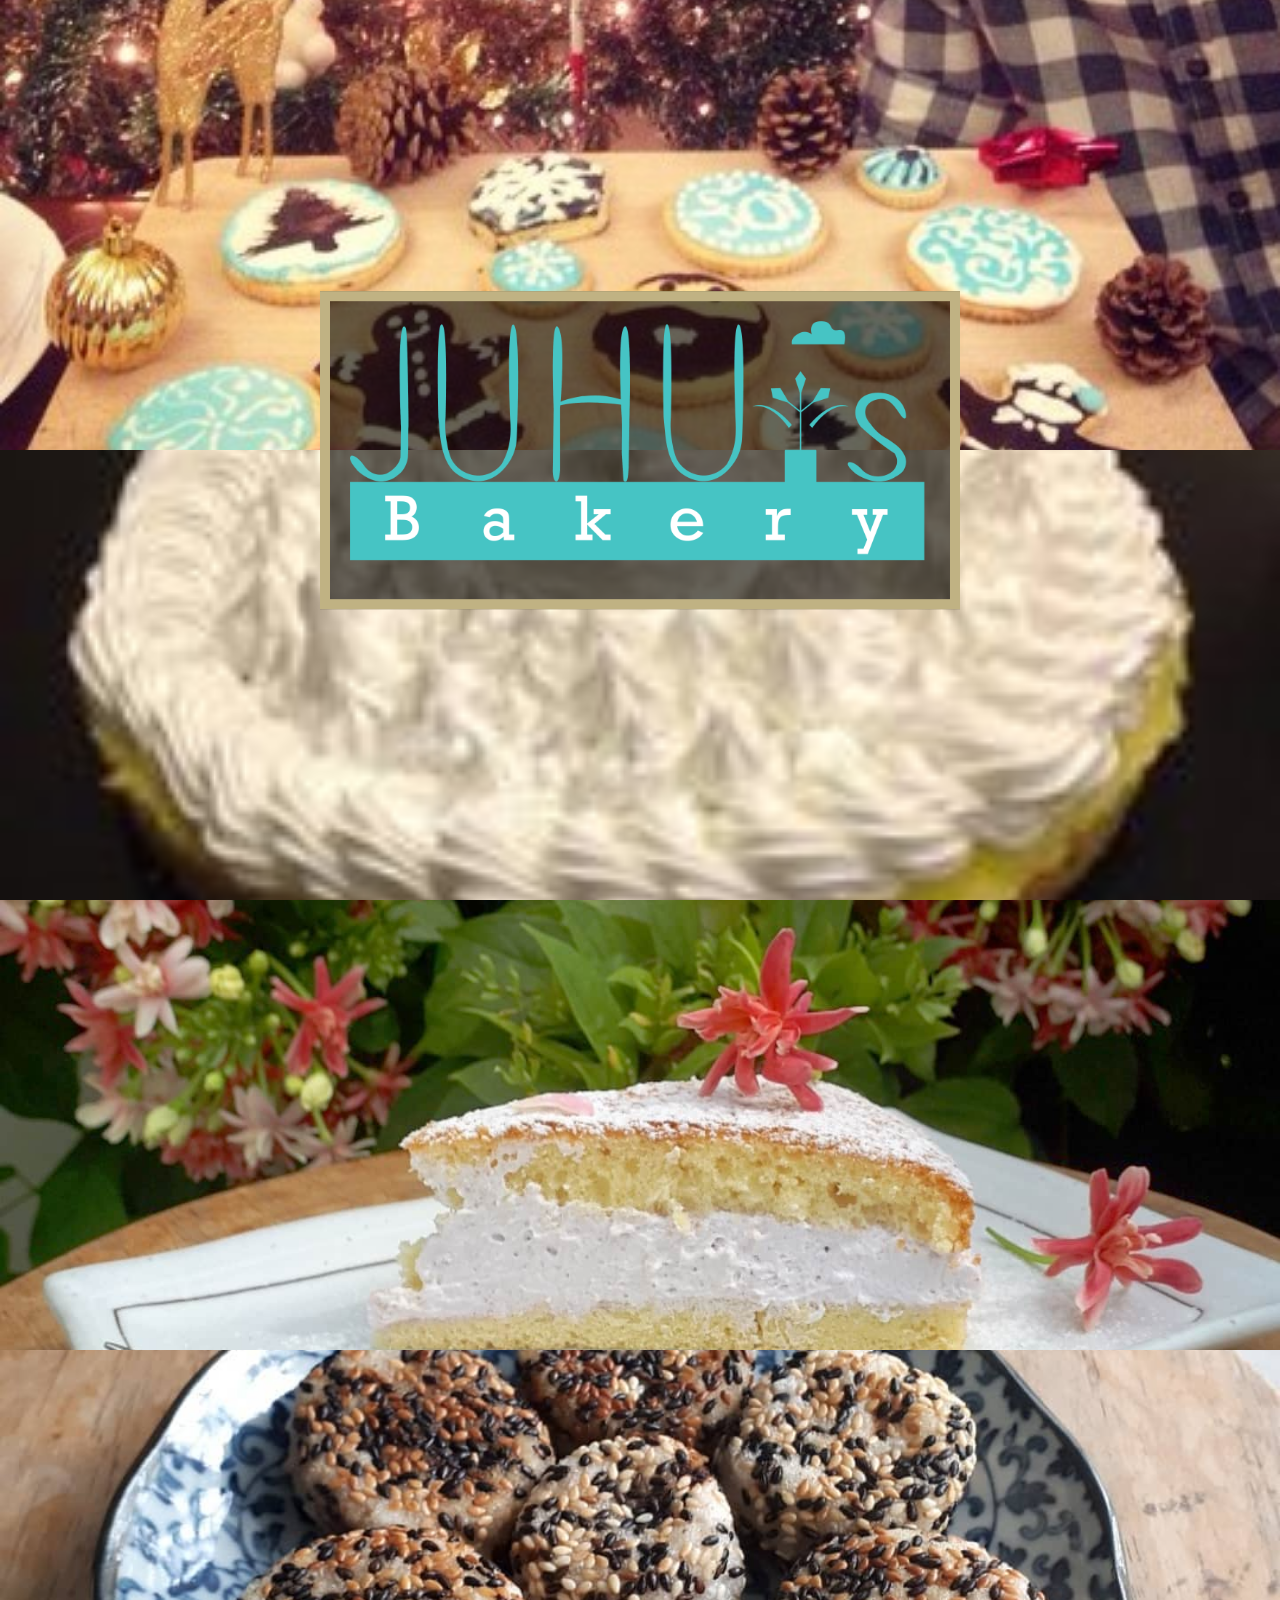
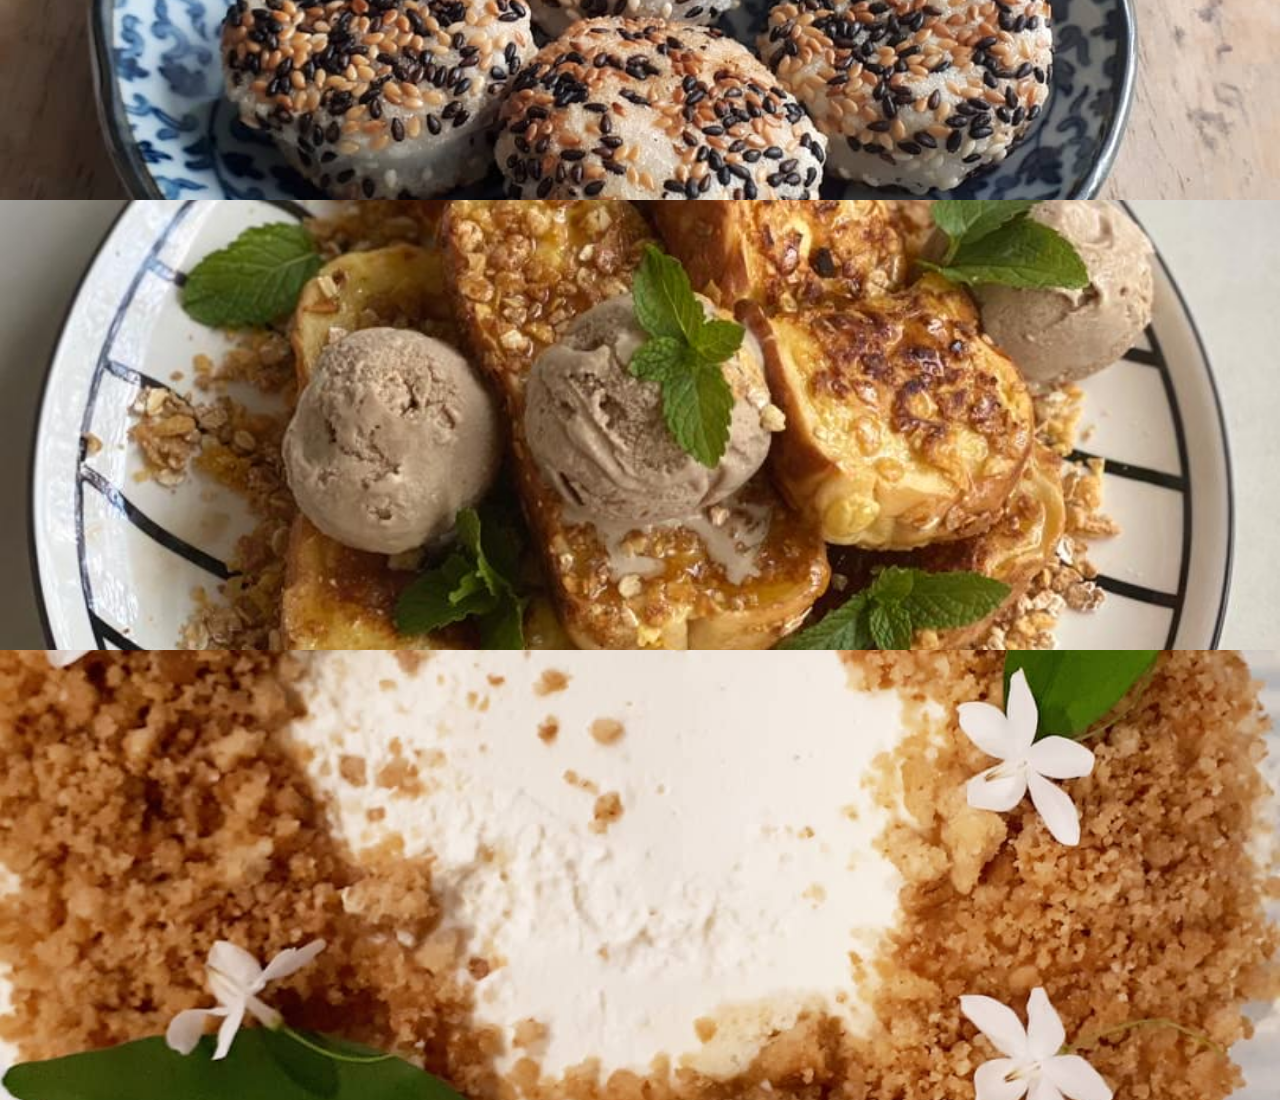
<file: index.html>
<!doctype html>
<html>
<head>
<meta charset="utf-8">
<title>JUHU bakery</title>
<link href="about.css" rel="stylesheet" type="text/css">
</head>

<div id="myNav" class="overlay">
	<a href="javascript:void(0)" class="closebtn" onclick="closeNav()">&times;</a>
		<div class="overlay-content">
		<a href="index.html"> Home </a>
  		<a href="about-us.html"> About Us </a>
  		<a href="loc.html"> Location </a>
  		<a href="order.html"> Order Now </a>
  	</div>
</div>
	
	<div class="bg-image img1"></div>
	<div class="bg-image img2"></div>
	<div class="bg-image img3"></div>
	<div class="bg-image img4"></div>
	<div class="bg-image img5"></div>
	<div class="bg-image img6"></div>

<div class="bg-text"> <span style="font-size:30px;cursor:pointer" onclick="openNav()"> <img src="JUHUBrand.png" style="width: 103%;"> </span></div>
	
	
	<script>
function openNav() {
  document.getElementById("myNav").style.height = "100%";
}

function closeNav() {
  document.getElementById("myNav").style.height = "0%";
}
</script>
	
<body>
</body>
</html>
</file>
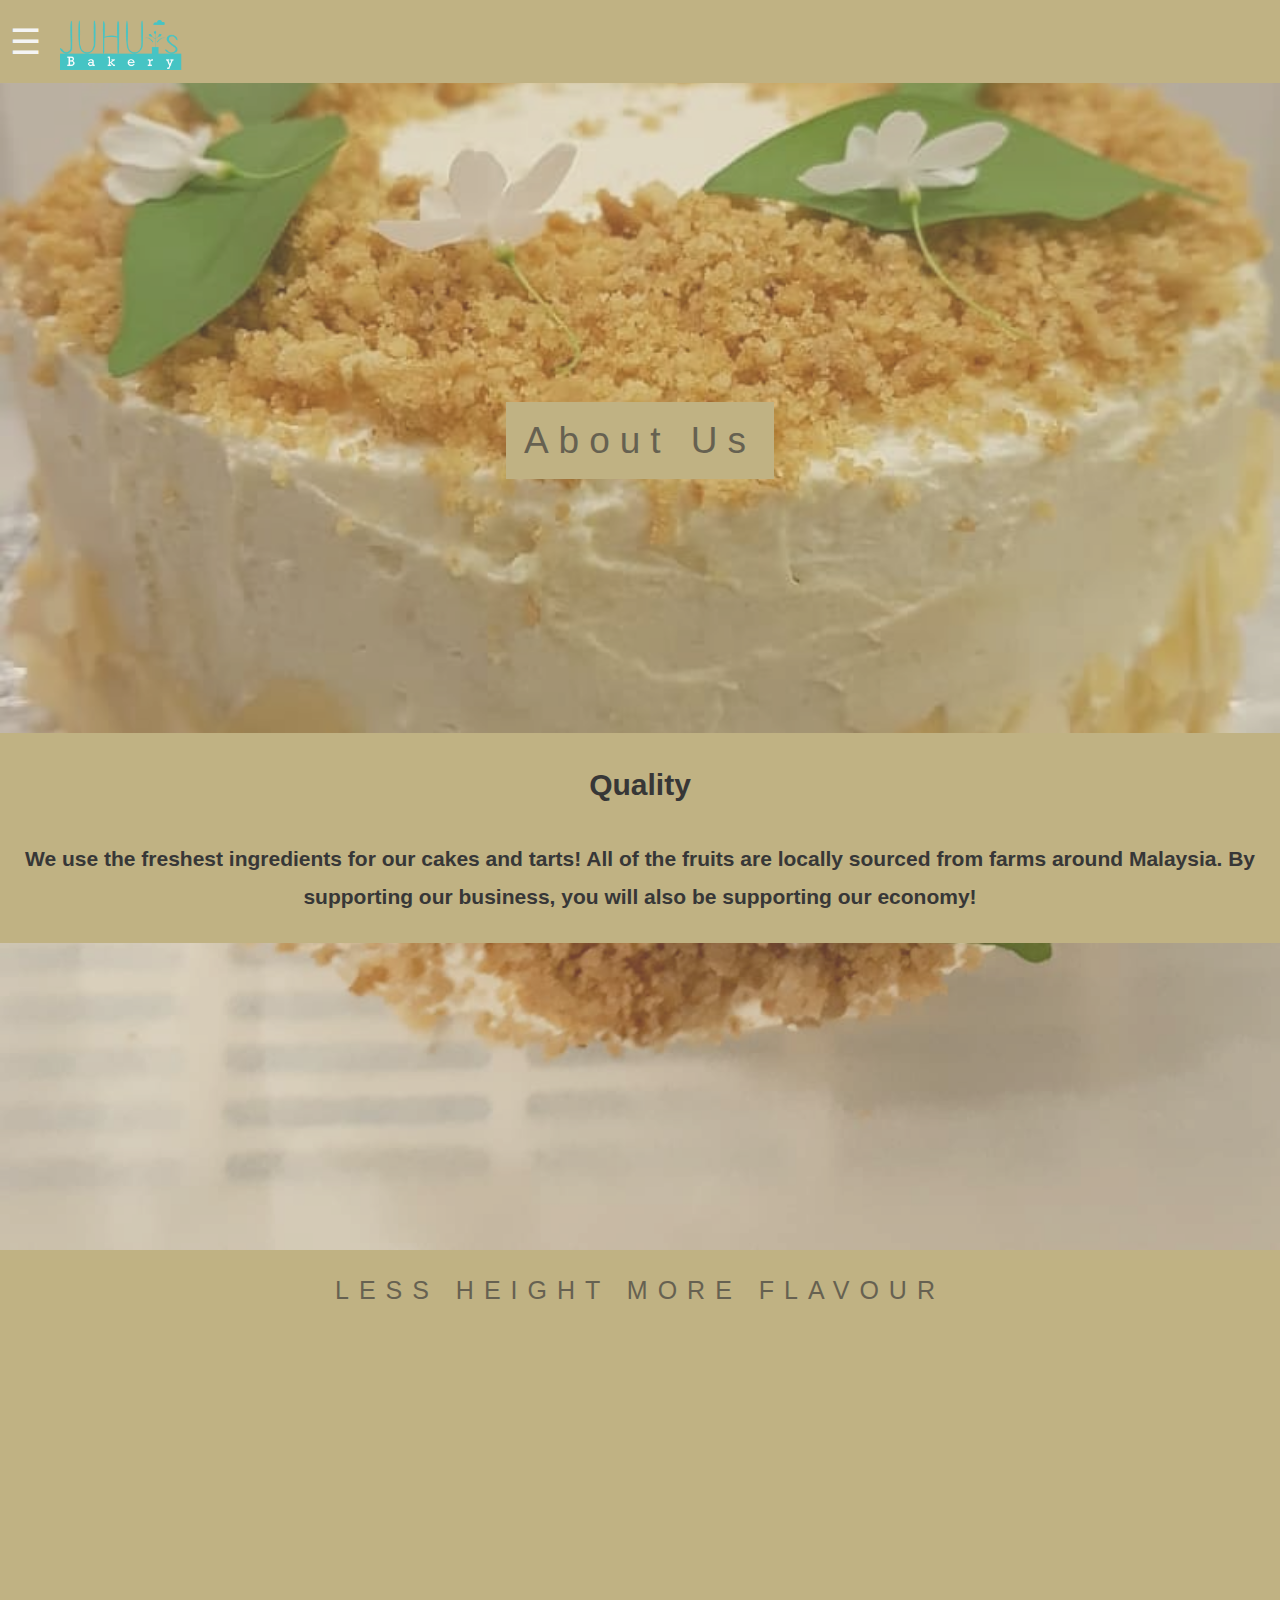
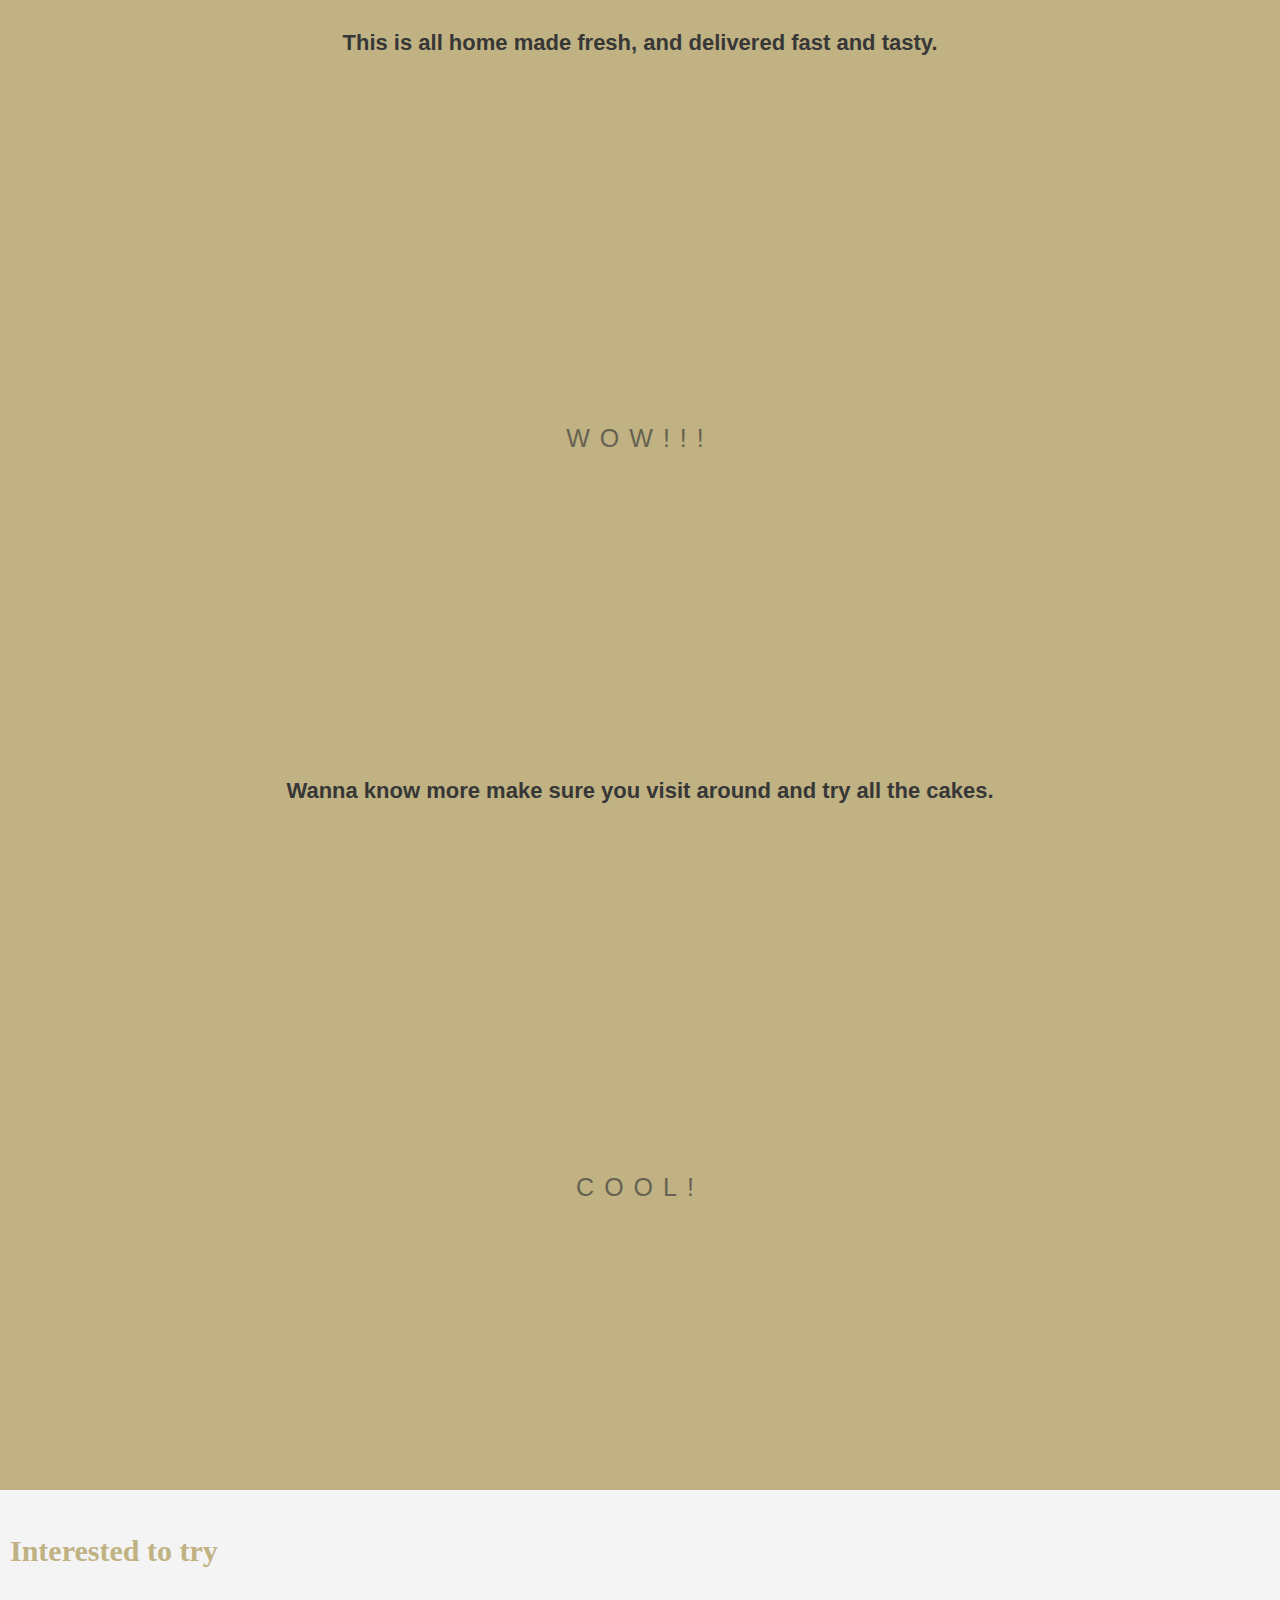
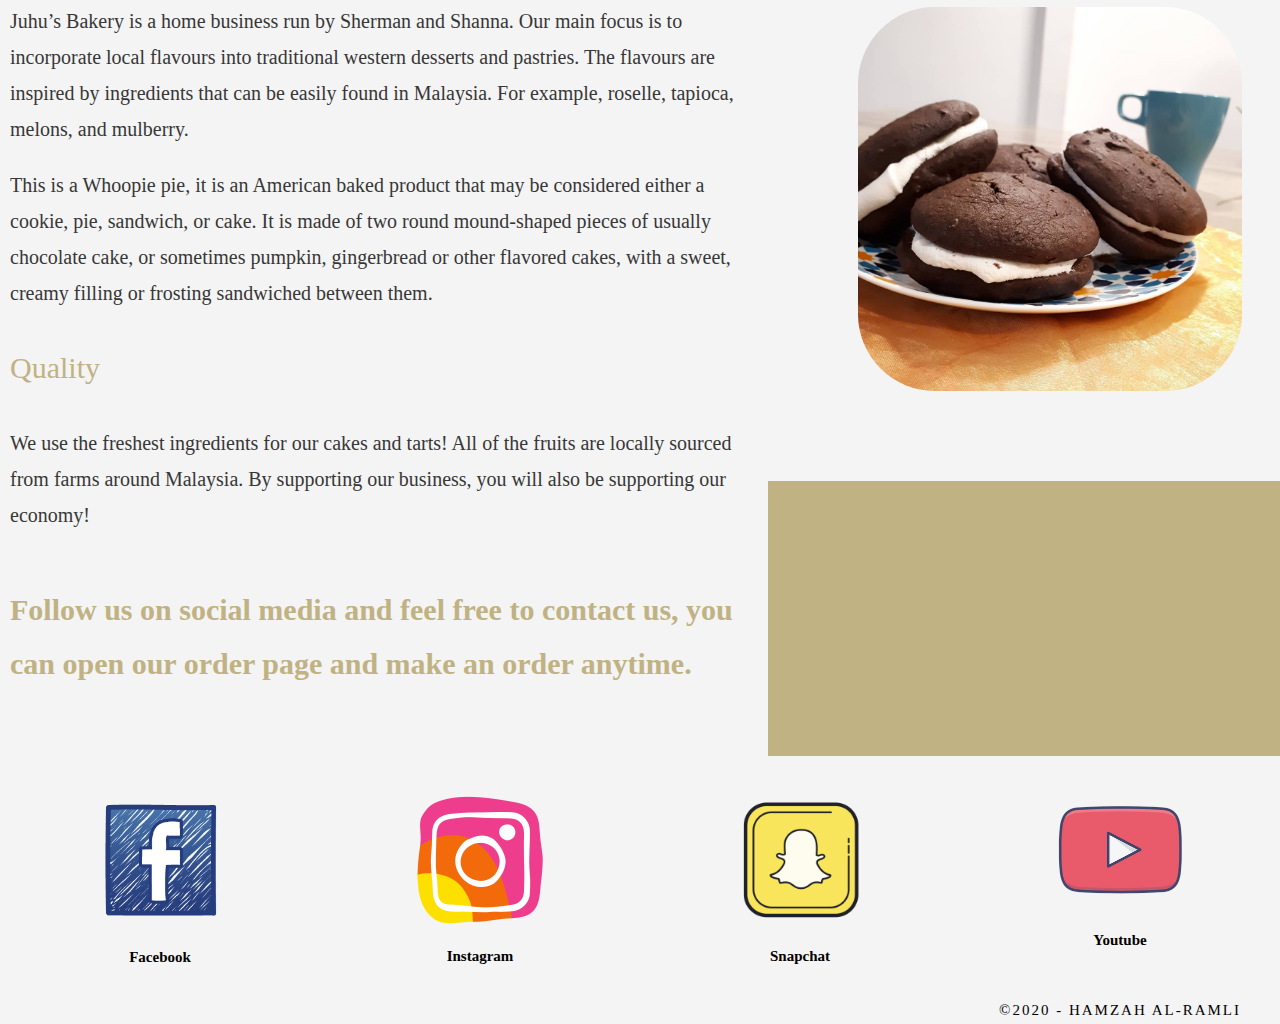
<file: about-us.html>
<!doctype html>
<html>
<head>
<meta charset="utf-8">
<title>JUHU Bakery - About Us</title>
<link rel="stylesheet" href="https://cdnjs.cloudflare.com/ajax/libs/font-awesome/4.7.0/css/font-awesome.min.css">
<link href="Main.css" rel="stylesheet" type="text/css">
<style type="text/css">
</style>
</head>

<body>
	<button onclick="topFunction()" id="myBtn" title="Go to top"> <img src="arrow.png" style="width:60px; height:60px;"> </button>
	
		<div id="mySidenav" class="sidenav">
		  <a href="javascript:void(0)" class="closebtn" onclick="closeNav()">&times;</a>
		  <a href="index.html"> Home </a>
		  <a href="about-us.html"> About Us </a>
		  <a href="loc.html"> Location </a>
		  <a href="order.html"> Order Now </a>
		</div>
	
<div id="main">
	<div class="topnav"> </div>
		<span style="margin: auto; font-size: 35px; cursor: pointer; color: #F4F4F4;" onclick="openNav()">&#9776;&nbsp; <img src="JUHUBrand.png" style="width: 10%;"></span>
	</div>
	
	<div class="bgimg-1">
		<div class="caption">
		 <span class="border" style="background-color:#C0B283; font-size: 37px; color: #373737;"> About Us </span>
		</div>
	</div>

	<div style="background-color: #C0B283; text-align: center; text-align: justify;">
	  <h2 style="background-color: #C0B283;text-align: center; color: #373737; font-size: 30px;"> Quality </h2>
	  <h4 style="text-align: center; color: #373737; font-size: 21px;"> We use the freshest ingredients for our cakes and tarts! All of the fruits are locally sourced from farms around Malaysia. By supporting our business, you will also be supporting our economy!</h4>
	</div>
	
	<div class="bgimg-2">
		<div class="caption">
		<span class="border" style="background-color:#C0B283; font-size: 25px; color: #373737;">LESS HEIGHT MORE FLAVOUR</span>
		</div>
	</div>

	<div style="position:relative;">
		<div style="color:#373737;background-color:#C0B283;text-align:center;text-align: justify;">
		<h4 style="text-align: center; font-size: 22px;"> This is all home made fresh, and delivered fast and tasty. </h4>
		</div>
	</div>

	<div class="bgimg-3">
  		<div class="caption">
  			<span class="border" style="background-color:#C0B283; font-size: 25px; color: #373737;"> WOW!!! </span>
  		</div>
	</div>
	
	<div style="position:relative;">
		<div style="color:#373737;background-color:#C0B283;text-align:center;text-align: justify;">
			<h4 style="text-align: center; font-size: 22px;"> Wanna know more make sure you visit around and try all the cakes. </h4>
		</div>
	</div>
	
	<div class="bgimg-1">
		<div class="caption">
			<span class="border" style="background-color:#C0B283; font-size: 25px; color: #373737;">COOL!</span>
		</div>
	</div>
</body>
	
	<body1>
    <article class="left_article">
      <h2 style="color:#C0B283;font-size: 30px;"> Interested to try </h2>
      <p style="font-size: 20px;color:#373737;"> Juhu’s Bakery is a home business run by Sherman and Shanna. Our main focus is to incorporate local flavours into traditional western desserts and pastries. The flavours are inspired by ingredients that can be easily found in Malaysia. For example, roselle, tapioca, melons, and mulberry.</p>
      <p style="font-size: 20px;color:#373737;"> This is a Whoopie pie, it is an American baked product that may be considered either a cookie, pie, sandwich, or cake. It is made of two round mound-shaped pieces of usually chocolate cake, or sometimes pumpkin, gingerbread or other flavored cakes, with a sweet, creamy filling or frosting sandwiched between them. </p>
	  <p style="font-size: 30px;color:#C0B283;"> Quality </p>
	  <p style="font-size: 20px;color:#373737;"> We use the freshest ingredients for our cakes and tarts! All of the fruits are locally sourced from farms around Malaysia. By supporting our business, you will also be supporting our economy!</p>
	  <h5 style="font-size: 30px; color: #C0B283"> Follow us on social media and feel free to contact us, you can open our order page and make an order anytime. </h5>
	</article>
	
<aside class="right_article"><br/>  
<img src="juhu photos/Whoopie Pie.jpg" alt="Whoopie Pie" style="width: 75%; height: 50%; border-radius: 20%; margin:90px;">
</aside>
  <div class="row">
    <div class="columns">
      <p class="thumbnail_align"> <a href=""> <img src="facebook.png" alt="" class="thumbnail" style="width:50%; height: 100%;"/> </a></p>
      <h4 style="text-align:center">Facebook</h4>
    </div>
	  
    <div class="columns">
      <p class="thumbnail_align"> <a href=""> <img src="insta.png" alt="" class="thumbnail" style="width:50%; height: 100%;"/> </a></p>
      <h4 style="text-align:center">Instagram</h4>
    </div>
	  
    <div class="columns">
      <p class="thumbnail_align"> <a href=""> <img src="snap.png" alt="" class="thumbnail" style="width:50%; height: 100%;"/> </a></p>
      <h4 style="text-align:center">Snapchat</h4>
    </div>
	  
    <div class="columns">
      <p class="thumbnail_align"> <a href=""> <img src="youtube.png" alt="" class="thumbnail" style="width:50%; height:100%;" /> </a></p>
      <h4 style="text-align:center">Youtube</h4>
    </div>
	  <div class="copyright" style="text-align: center;">&copy;2020 - Hamzah Al-Ramli</div>
  </div>
 
</body1>
</html>
	
<script>

mybutton = document.getElementById("myBtn");

window.onscroll = function() {scrollFunction()};

function scrollFunction() {
  if (document.body.scrollTop > 20 || document.documentElement.scrollTop > 20) {
    mybutton.style.display = "block";
  } else {
    mybutton.style.display = "none";
  }
}

function topFunction() {
  document.body.scrollTop = 0;
  document.documentElement.scrollTop = 0; 
}
	
function openNav() {
  document.getElementById("mySidenav").style.width = "250px";
  document.getElementById("main").style.marginLeft = "250px";
  document.body.style.backgroundColor = "rgba(0,0,0,0.4)";
}

function closeNav() {
  document.getElementById("mySidenav").style.width = "0";
  document.getElementById("main").style.marginLeft= "0";
  document.body.style.backgroundColor = "transparent";
}
		
function ratestar() {
  var a;
  a = document.getElementById("div1");
  a.innerHTML = "&#xf006;";
  setTimeout(function () {
      a.innerHTML = "&#xf123;";
    }, 1000);
  setTimeout(function () {
      a.innerHTML = "&#xf005;";
    }, 2000);
}
ratestar();
setInterval(ratestar, 3000);
		
function brakechain() {
  var a;
  a = document.getElementById("div1");
  a.innerHTML = "&#xf0c1;";
  setTimeout(function () {
      a.innerHTML = "&#xf127;";
    }, 1000);
}
brakechain();
setInterval(brakechain, 2000);	

</script>
</file>
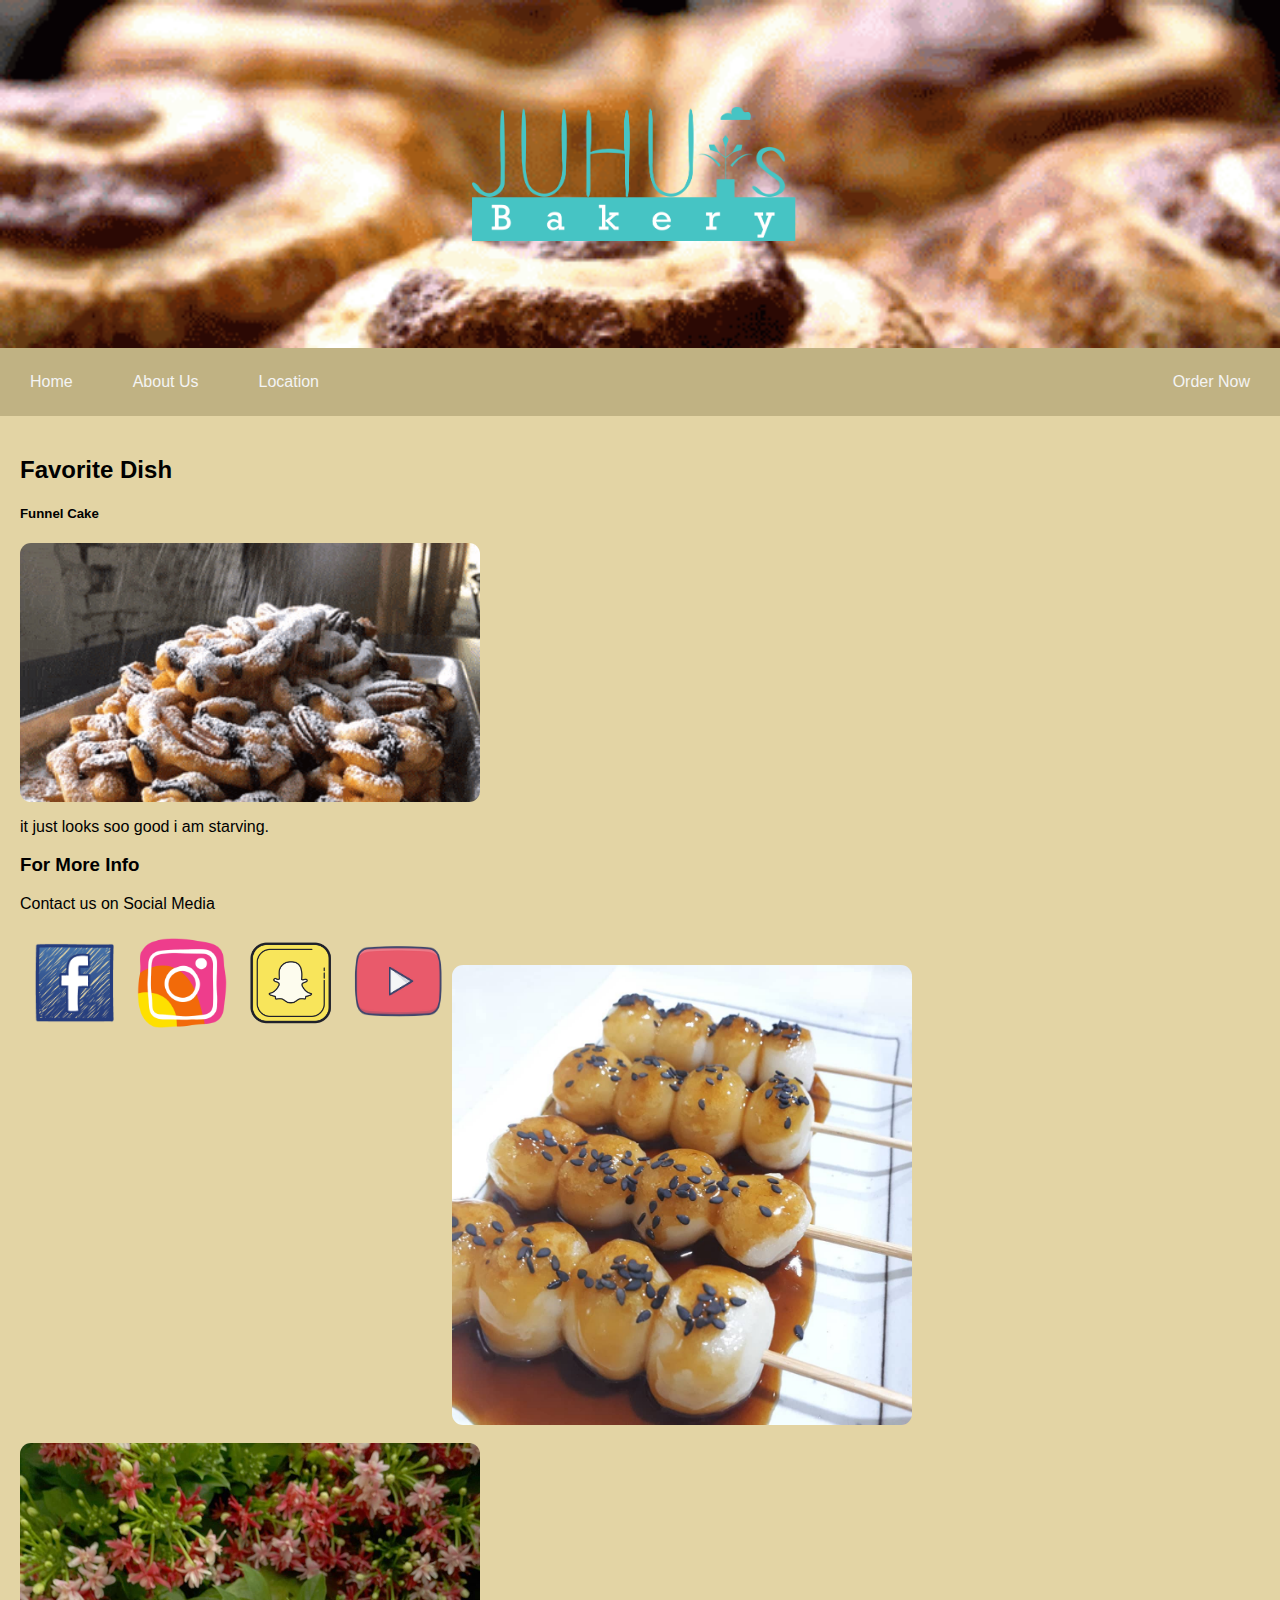
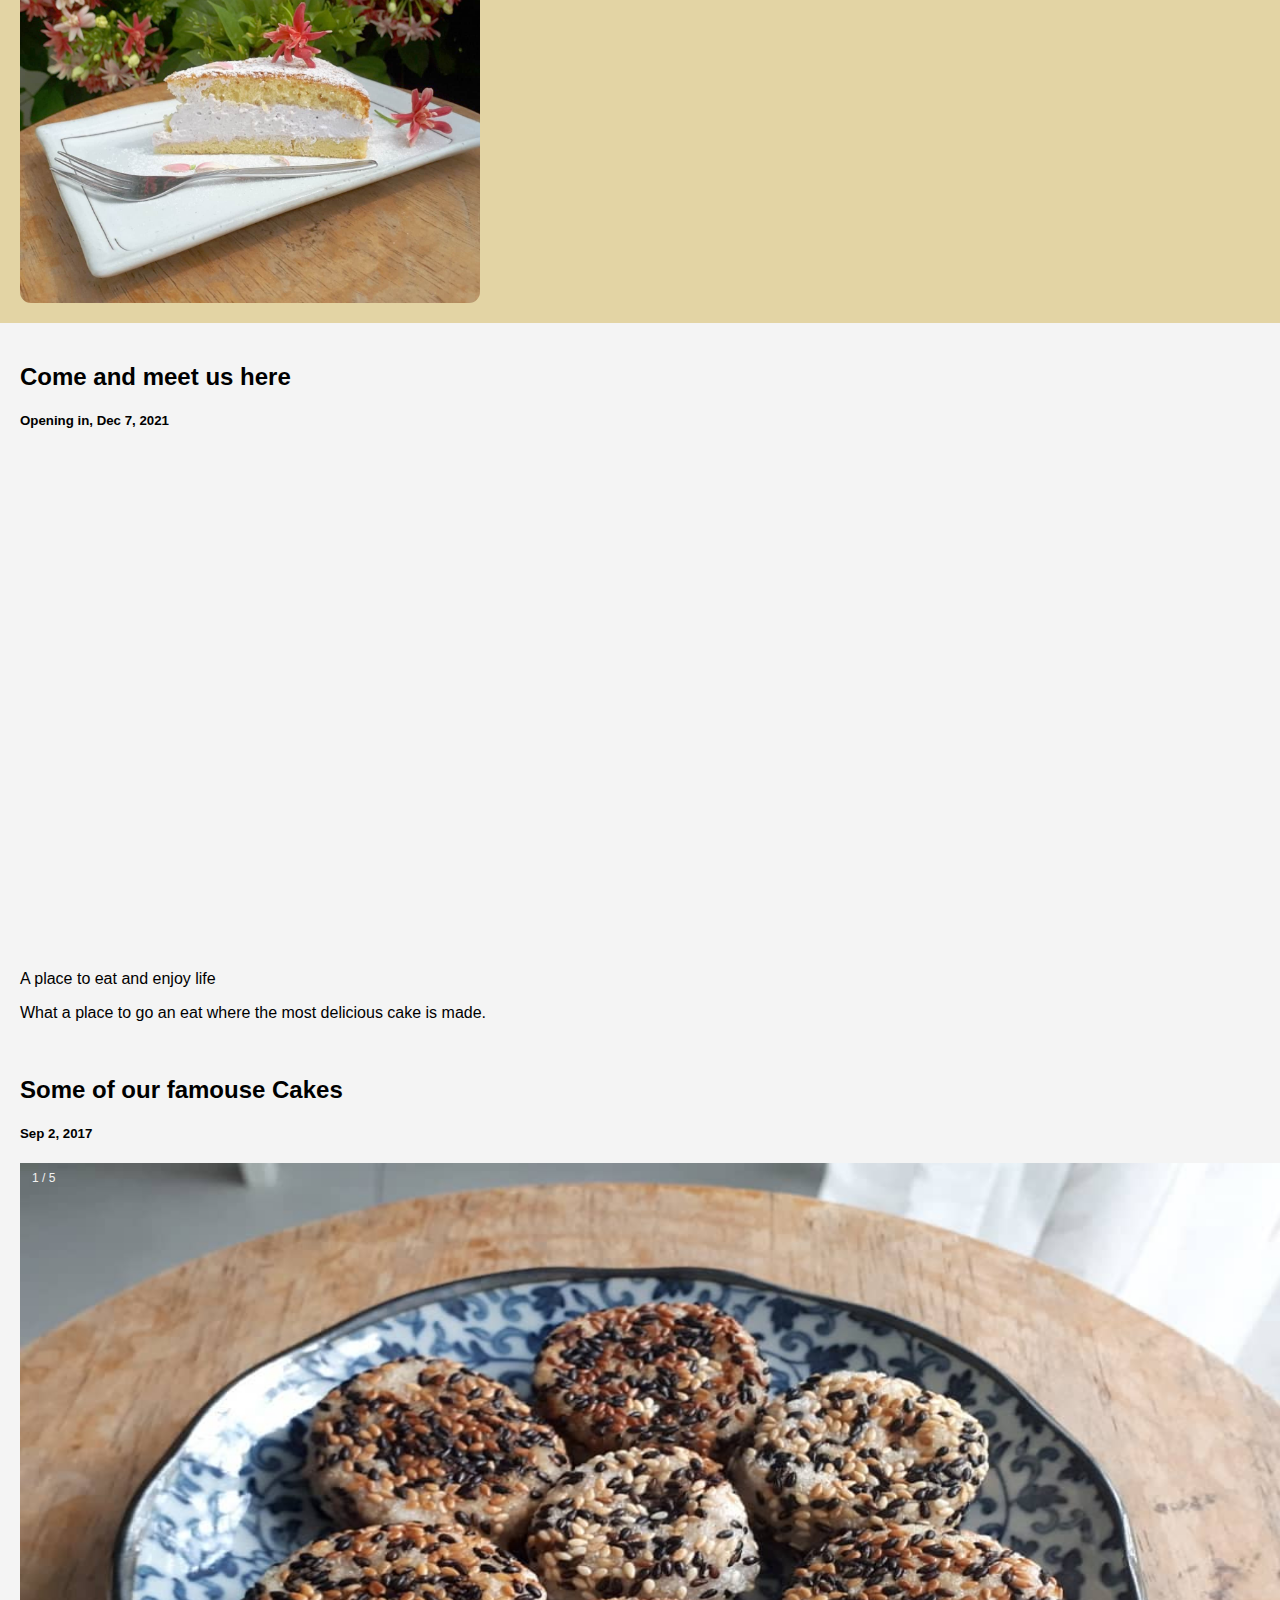
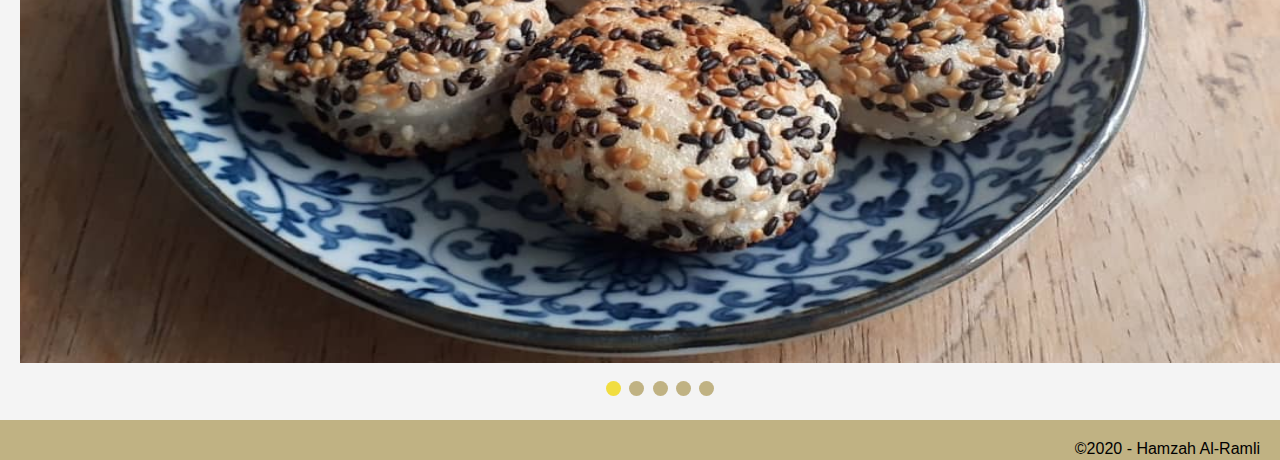
<file: loc.html>
<!doctype html>
<html>
<head>
<meta charset="utf-8">
<title>JUHU Bakery - Location</title>
<link href="loc_cc.css" rel="stylesheet" type="text/css">
</head>
<body>

	<div class="header">
  <h1> <img src="JUHUBrand.png" style="width: 30%;"> </h1>
</div>

<div class="navbar">
  <a href="index.html"> Home </a>
  <a href="about-us.html"> About Us </a>
  <a href="loc.html"> Location </a>
  <a href="order.html" class="right"> Order Now </a>
</div>

<div class="row">
  <div class="side">
    <h2>Favorite Dish</h2>
    <h5> Funnel Cake</h5>
    <img src="juhu photos/200.gif" style="width: 460px; border-radius: 11px;">
    <p>it just looks soo good i am starving.&nbsp;&nbsp;</p>
    <h3>For More Info</h3>
	<p> Contact us on Social Media</p>
    <a href=""> <img src="facebook.png" alt="Avatar" class="avatar"></a>
    <a href=""> <img src="insta.png" alt="Avatar" class="avatar"></a>
    <a href=""> <img src="snap.png" alt="Avatar" class="avatar"></a>
    <a href=""> <img src="youtube.png" alt="Avatar" class="avatar"></a>
	<br/><br/><img src="juhu photos/dango.jpg" style="width: 460px;border-radius: 11px;"><br/><br/>
	<img src="juhu photos/potatocakeslice.jpg" style="width: 460px;border-radius: 11px;">
  </div>
  <div class="main">
    <h2>Come and meet us here&nbsp;</h2>
    <h5>Opening in, Dec 7, 2021</h5>
    <div style="position:relative;"> <iframe src="https://www.google.com/maps/embed?pb=!1m18!1m12!1m3!1d127482.68814189974!2d101.61677783343096!3d3.138503548217788!2m3!1f0!2f0!3f0!3m2!1i1024!2i768!4f13.1!3m3!1m2!1s0x31cc49c701efeae7%3A0xf4d98e5b2f1c287d!2sKuala%20Lumpur%2C%20Federal%20Territory%20of%20Kuala%20Lumpur%2C%20Malaysia!5e0!3m2!1sen!2ssa!4v1606316784302!5m2!1sen!2ssa" width="1280" height="500" frameborder="0" style="border:0;" allowfullscreen="" aria-hidden="false" tabindex="0"></iframe> </div>
    <p>A place to eat and enjoy life&nbsp; &nbsp; &nbsp; &nbsp;</p>
    <p>What a place to go an eat where the most delicious cake is made.&nbsp;&nbsp;</p>
    <br>
    <h2>Some of our famouse Cakes&nbsp;</h2>
    <h5>Sep 2, 2017</h5>
	  <div class="slideshow-container">
 
			<div class="mySlides fade">
			  <div class="numbertext">1 / 5</div>
			  <img src="juhu photos/riceballs.jpg" style="width: 1270px; height: 800px;">

			</div>
			<div class="mySlides fade">
			  <div class="numbertext">2 / 5</div>
			  <img src="juhu photos/applecrumble.jpg" style="width:1270px; height: 800px;">
		    </div>
			<div class="mySlides fade">
			  <div class="numbertext">3 / 5</div>
			  <img src="juhu photos/lemoncurd tart.jpg" style="width:1270px; height: 800px;">
			</div>
		    <div class="mySlides fade">
			  <div class="numbertext">4 / 5</div>
			  <img src="juhu photos/hokaido bread.jpg" style="width:1270px; height: 800px;">
			</div>
		    <div class="mySlides fade">
			  <div class="numbertext">5 / 5</div>
			  <img src="juhu photos/malaysianflavour2.jpg" style="width:1270px; height: 800px;">
			</div>

	</div>
			<br>
			<div style="text-align:center">
			  <span class="dot"></span> 
			  <span class="dot"></span> 
			  <span class="dot"></span>
			  <span class="dot"></span>
			  <span class="dot"></span>
			</div> 
  </div>
</div>

<div class="footer">
  <div class="copyright" style="float: right;">&copy;2020 - Hamzah Al-Ramli</div>
</div>

	<script>
	var slideIndex = 0;
	showSlides();

	function showSlides() {
	  var i;
	  var slides = document.getElementsByClassName("mySlides");
	  var dots = document.getElementsByClassName("dot");
	  for (i = 0; i < slides.length; i++) {
		slides[i].style.display = "none";  
	  }
	  slideIndex++;
	  if (slideIndex > slides.length) {slideIndex = 1}    
	  for (i = 0; i < dots.length; i++) {
		dots[i].className = dots[i].className.replace(" active", "");
	  }
	  slides[slideIndex-1].style.display = "block";  
	  dots[slideIndex-1].className += " active";
	  setTimeout(showSlides, 2000); // Change image every 2 seconds
	}
	</script>
	
</body>
</html>
</file>
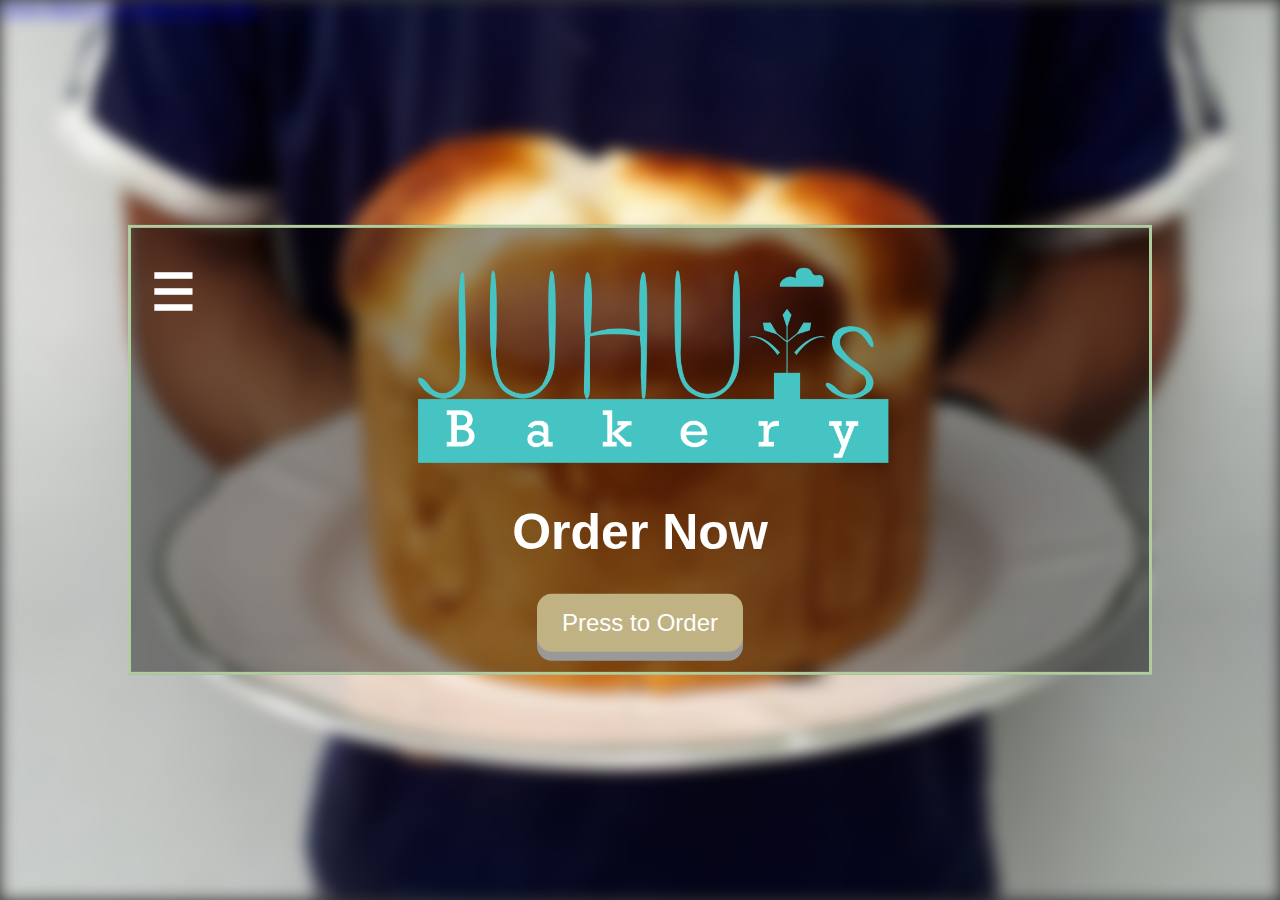
<file: order.html>
<!doctype html>
<html>
	<head>
		<meta charset="utf-8">
		<title>JUHU Bakery - Order Now</title>
		<link href="oder_ccs.css" rel="stylesheet" type="text/css">
	</head>
		<body>
		
			<div id="myNav" class="overlay">
				  <a href="javascript:void(0)" class="closebtn" onclick="closeNav()">&times;</a>
				<div class="overlay-content">
					<a href="index.html"> Home </a>
		  			<a href="about-us.html"> About Us </a>
		  			<a href="loc.html"> Location </a>
		  			<a href="order.html"> Order Now </a>
				</div>
			</div>
			
			<div class="bg-image">
					<div class="container">
    					<div class="topnav">
							<a href="JuHu-Home.html"> Home </a>
							<a href="about-us.html"> About Us </a>
							<a href="loc.html"> Location </a>
							<a href="order.html"> Order Now </a>
    					</div>
  					</div>
			</div>
				<div class="bg-text">
					<p style="float: left;"> <span style="font-size:50px;cursor:pointer" onclick="openNav()">&#9776; </span> </p>
					<h2> <img src="JUHUBrand.png" style="width: 50%;"> </h2>
					<h1 style="font-size:50px"> Order Now </h1>
				<button class="button" id="myBtn"> Press to Order </button>
			</div>
				
			<div id="myModal" class="modal">
			
				<div class="modal-content">
					<div class="modal-header">
					  <span class="close">&times;</span>
					  <h2>Order number is JHFKE8FKEHF </h2>
					</div>
					<div class="modal-body">
					  <p>Press on the button bellow to continue the purchase </p>
					  <p> <form accept-charset="UTF-8" action="action_page.php" autocomplete="off" method="GET" target="_blank"><fieldset><legend>Order JHFKE8FKEHF</legend> <label for="name">Name</label><br /> <input name="name" type="text" value=" " /> <br /> <input checked="checked" name="sex" type="radio" value="male" /> Male <br /> <input name="sex" type="radio" value="female" /> Female <br /> <input name="sex" type="radio" value="unbinary" /> Unbinary <br /><textarea cols="30" rows="2">Email</textarea><br /><select>
						<option selected="selected" value="1">Yes</option>
						<option value="2">No</option>
						</select><br /> <input name="democheckbox" type="checkbox" value="1" /> Confirm order <br /> <button type="submit" value="Submit">Submit</button></fieldset></form> </p>
					</div>
					<div class="modal-footer">
						<h3> <a href="order.html"> <button class="button"> Continue </button> </a></h3>
					</div>
				  </div>
				</div>
			
	<script>
		function openNav() {
		  document.getElementById("myNav").style.width = "100%";
		}

		function closeNav() {
		  document.getElementById("myNav").style.width = "0%";
		}
		
		var modal = document.getElementById("myModal");

		var btn = document.getElementById("myBtn");

		var span = document.getElementsByClassName("close")[0];

		btn.onclick = function() {
		  modal.style.display = "block";
		}

		span.onclick = function() {
		  modal.style.display = "none";
		}

		window.onclick = function(event) {
		  if (event.target == modal) {
			modal.style.display = "none";
		  }
		}
		
		
	</script>
			
	</body>
</html>
</file>
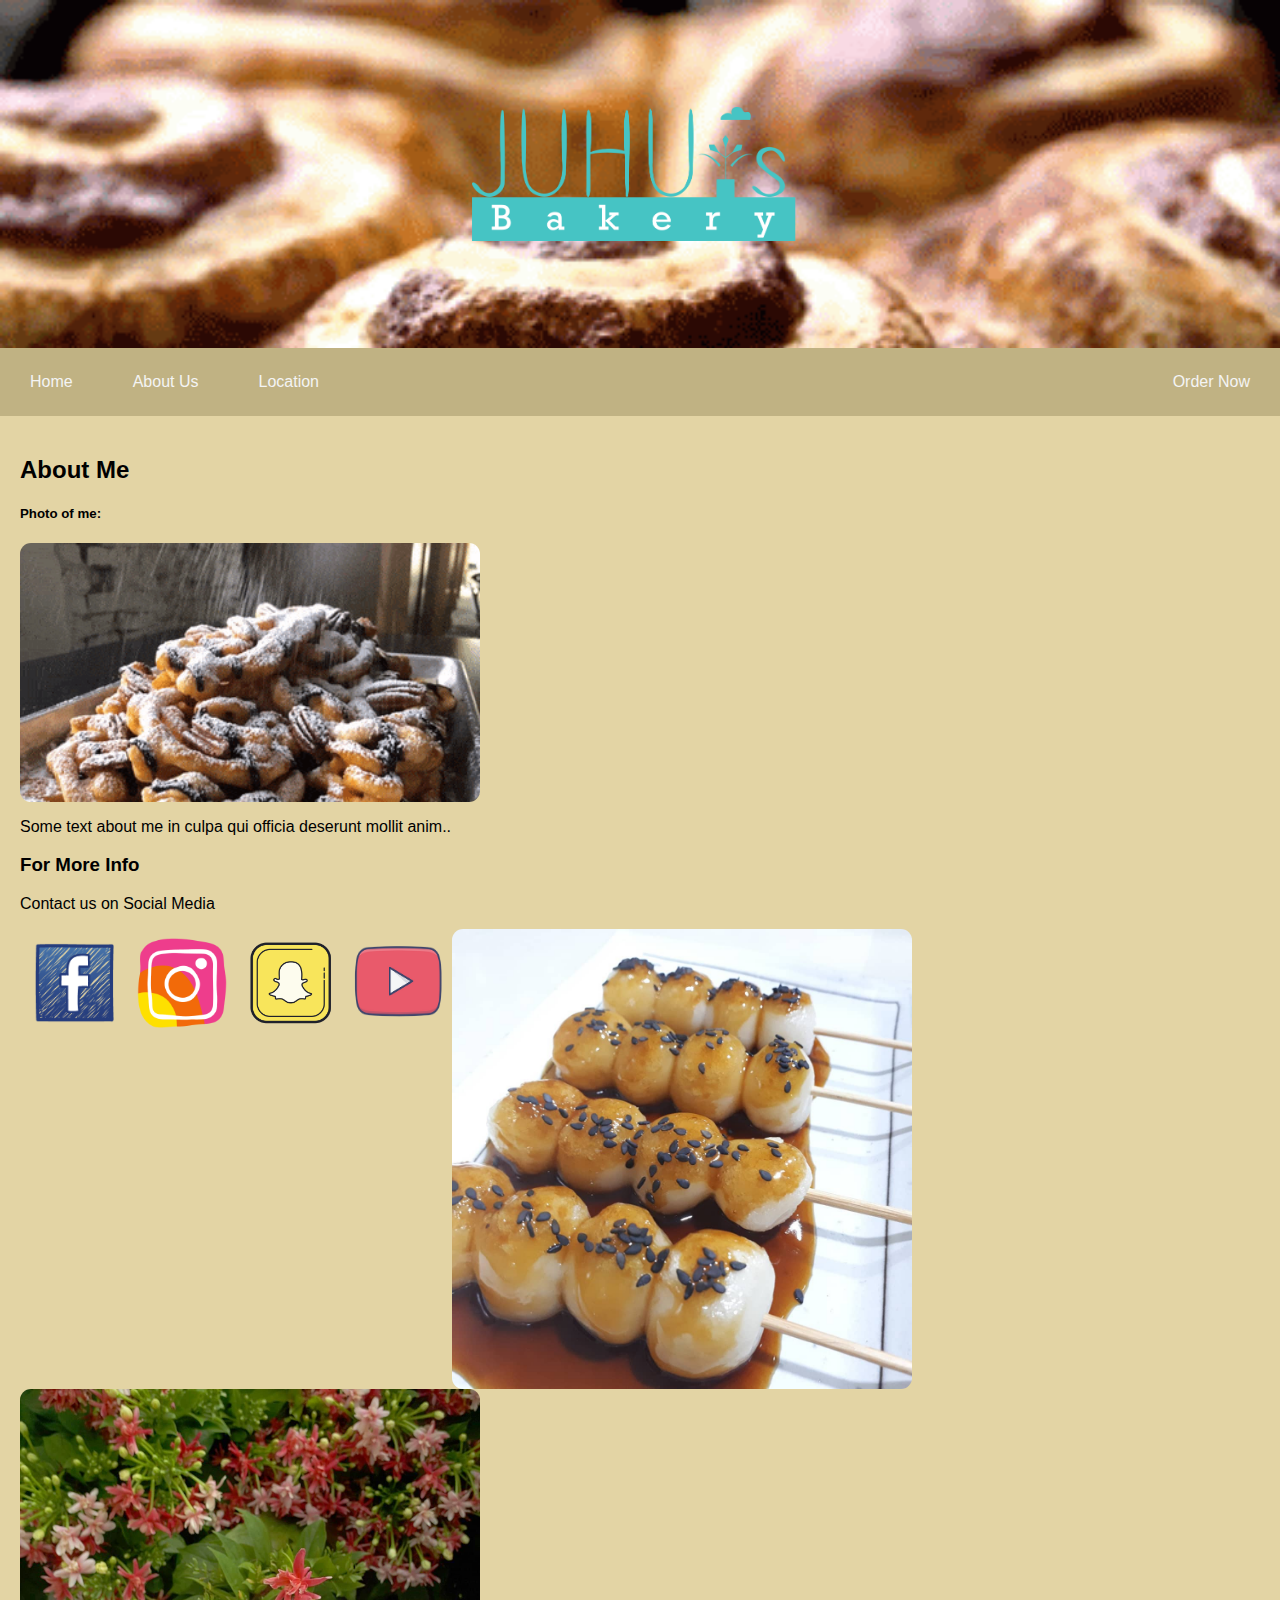
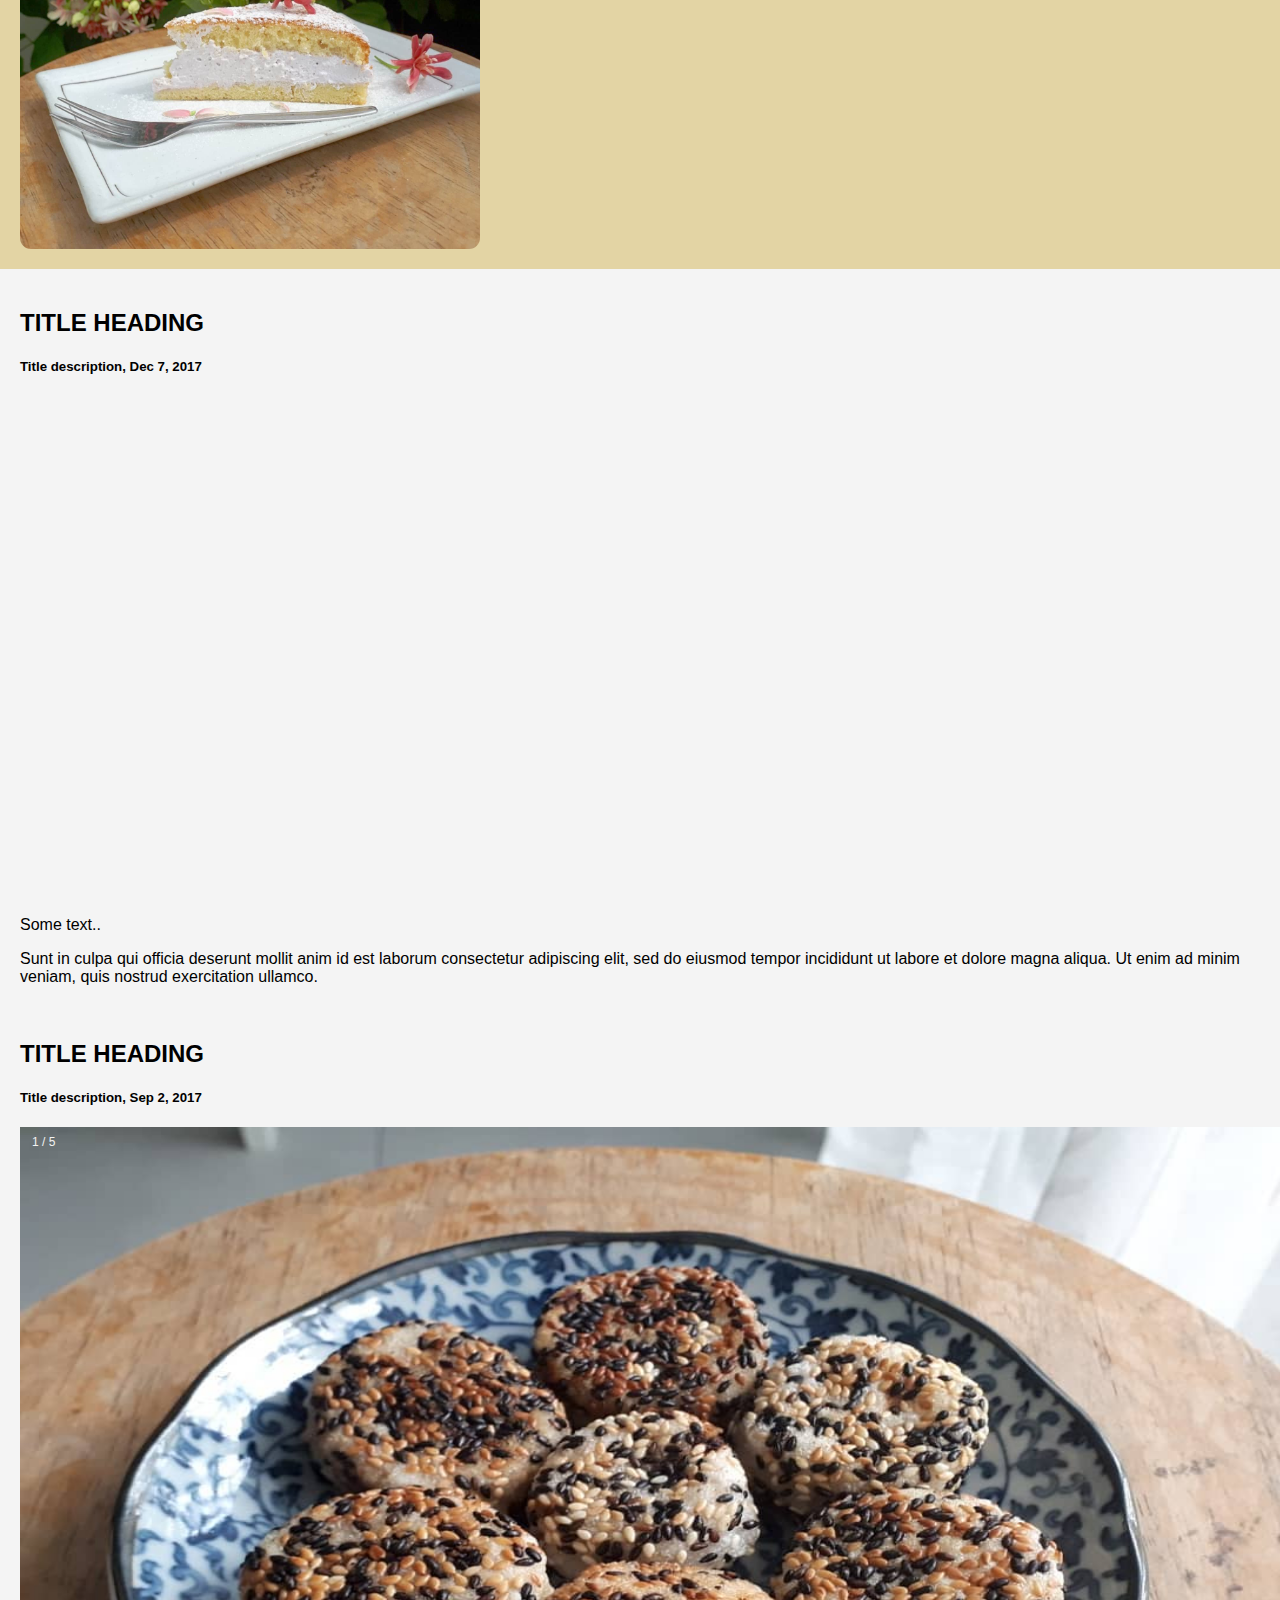
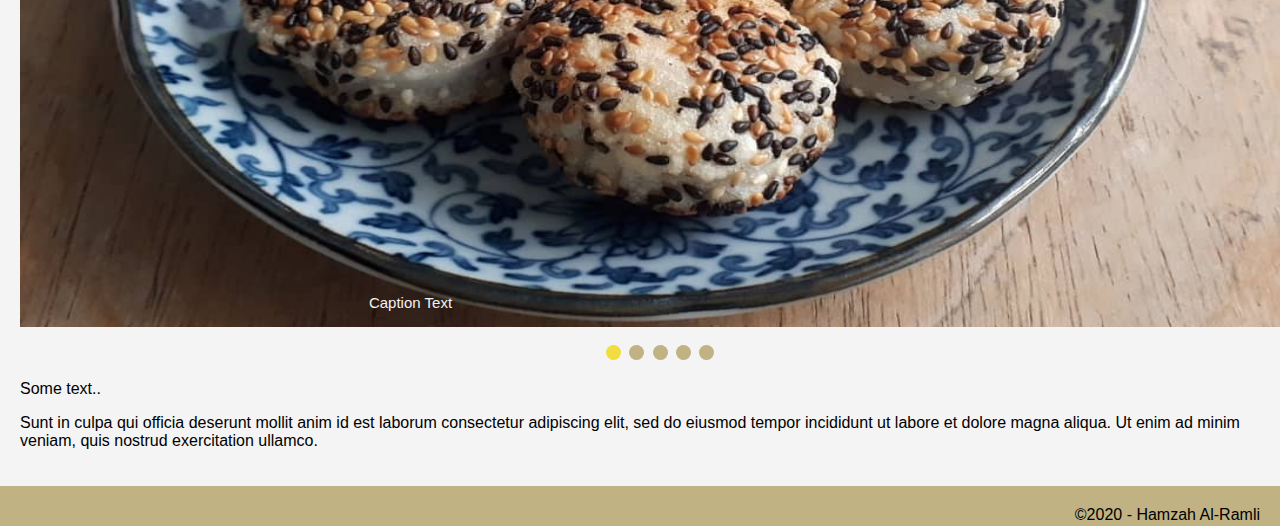
<file: TMPgvqbni.htm>
<!doctype html>
<html>
<head>
<meta charset="utf-8">
<title>JUHU Bakery - Location</title>
<link href="loc_cc.css" rel="stylesheet" type="text/css">
</head>
<body>

	<div class="header">
  <h1> <img src="JUHUBrand.png" style="width: 30%;"> </h1>
</div>

<div class="navbar">
  <a href="JuHu-Home.html"> Home </a>
  <a href="about-us.html"> About Us </a>
  <a href="loc.html"> Location </a>
  <a href="order.html" class="right"> Order Now </a>
</div>

<div class="row">
  <div class="side">
    <h2>About Me</h2>
    <h5>Photo of me:</h5>
    <img src="juhu photos/200.gif" style="width: 460px; border-radius: 11px;">
    <p>Some text about me in culpa qui officia deserunt mollit anim..</p>
    <h3>For More Info</h3>
	<p> Contact us on Social Media</p>
    <a href=""> <img src="facebook.png" alt="Avatar" class="avatar"></a>
    <a href=""> <img src="insta.png" alt="Avatar" class="avatar"></a>
    <a href=""> <img src="snap.png" alt="Avatar" class="avatar"></a>
    <a href=""> <img src="youtube.png" alt="Avatar" class="avatar"></a>
	<img src="juhu photos/dango.jpg" style="width: 460px;border-radius: 11px;"><br>
	<img src="juhu photos/potatocakeslice.jpg" style="width: 460px;border-radius: 11px;">
  </div>
  <div class="main">
    <h2>TITLE HEADING</h2>
    <h5>Title description, Dec 7, 2017</h5>
    <div style="position:relative;"> <iframe src="https://www.google.com/maps/embed?pb=!1m18!1m12!1m3!1d127482.68814189974!2d101.61677783343096!3d3.138503548217788!2m3!1f0!2f0!3f0!3m2!1i1024!2i768!4f13.1!3m3!1m2!1s0x31cc49c701efeae7%3A0xf4d98e5b2f1c287d!2sKuala%20Lumpur%2C%20Federal%20Territory%20of%20Kuala%20Lumpur%2C%20Malaysia!5e0!3m2!1sen!2ssa!4v1606316784302!5m2!1sen!2ssa" width="1280" height="500" frameborder="0" style="border:0;" allowfullscreen="" aria-hidden="false" tabindex="0"></iframe> </div>
    <p>Some text..</p>
    <p>Sunt in culpa qui officia deserunt mollit anim id est laborum consectetur adipiscing elit, sed do eiusmod tempor incididunt ut labore et dolore magna aliqua. Ut enim ad minim veniam, quis nostrud exercitation ullamco.</p>
    <br>
    <h2>TITLE HEADING</h2>
    <h5>Title description, Sep 2, 2017</h5>
	  <div class="slideshow-container">
 
			<div class="mySlides fade">
			  <div class="numbertext">1 / 5</div>
			  <img src="juhu photos/riceballs.jpg" style="width: 1270px; height: 800px;">
			  <div class="text">Caption Text</div>
			</div>

			<div class="mySlides fade">
			  <div class="numbertext">2 / 5</div>
			  <img src="juhu photos/duriancake1.jpg" style="width: auto;">
			  <div class="text">Caption Two</div>
			</div>

			<div class="mySlides fade">
			  <div class="numbertext">3 / 5</div>
			  <img src="juhu photos/lemoncurd tart.jpg" style="width:auto;">
			  <div class="text">Caption Three</div>
			</div>
		  
		    <div class="mySlides fade">
			  <div class="numbertext">4 / 5</div>
			  <img src="juhu photos/duriancake2.jpg" style="width:auto;">
			  <div class="text">Caption Three</div>
			</div>
		  
		    <div class="mySlides fade">
			  <div class="numbertext">5 / 5</div>
			  <img src="juhu photos/malaysianflavour2.jpg" style="width:auto;">
			  <div class="text">Caption Three</div>
			</div>

	</div>
			<br>
			<div style="text-align:center">
			  <span class="dot"></span> 
			  <span class="dot"></span> 
			  <span class="dot"></span>
			  <span class="dot"></span>
			  <span class="dot"></span>
			</div> 
	  
    <p>Some text..</p>
    <p>Sunt in culpa qui officia deserunt mollit anim id est laborum consectetur adipiscing elit, sed do eiusmod tempor incididunt ut labore et dolore magna aliqua. Ut enim ad minim veniam, quis nostrud exercitation ullamco.</p>
  </div>
</div>

<div class="footer">
  <div class="copyright" style="float: right;">&copy;2020 - Hamzah Al-Ramli</div>
</div>

	<script>
	var slideIndex = 0;
	showSlides();

	function showSlides() {
	  var i;
	  var slides = document.getElementsByClassName("mySlides");
	  var dots = document.getElementsByClassName("dot");
	  for (i = 0; i < slides.length; i++) {
		slides[i].style.display = "none";  
	  }
	  slideIndex++;
	  if (slideIndex > slides.length) {slideIndex = 1}    
	  for (i = 0; i < dots.length; i++) {
		dots[i].className = dots[i].className.replace(" active", "");
	  }
	  slides[slideIndex-1].style.display = "block";  
	  dots[slideIndex-1].className += " active";
	  setTimeout(showSlides, 2000); // Change image every 2 seconds
	}
	</script>
	
</body>
</html>
</file>
<file: about.css>
@charset "utf-8";

body, html {
  height: 100%;
  margin: 0;
  font-family: Arial, Helvetica, sans-serif,'Lato', sans-serif;
}

* {
  box-sizing: border-box;
}

.bg-image {
  height: 50%;
  background-position: center;
  background-repeat: no-repeat;
  background-size: cover;
}


.img1 { background-image: url("juhu photos/cookies.jpg"); }
.img2 { background-image: url("juhu photos/lemoncurd tart.jpg"); }
.img3 { background-image: url("juhu photos/potatocakeslice.jpg"); }
.img4 { background-image: url("juhu photos/riceballs.jpg"); }
.img5 { background-image: url("juhu photos/frenchtoast.jpg"); }
.img6 { background-image: url("juhu photos/duriancake1.jpg"); }


.bg-text {
  background-color: rgb(0,0,0);
  background-color: rgba(0,0,0, 0.6); 
  color: white;
  font-weight: bold;
  font-size: 80px;
  border: 10px solid #C0B283;
  position: fixed; 
  top: 50%;
  left: 50%;
  transform: translate(-50%, -50%);
  z-index: 1;
  width: auto;
  padding: 20px;
  text-align: center;
}

@media screen and (max-width:600px){
}
@media only screen and (max-device-width:1024px){
}
@media (max-width:320px){
}
@media (min-width:321px) and (max-width:768px){
}
@media (min-width:769px) and (max-width:1000px){
}
@media (min-width:1001px){
}

.overlay {
  height: 0%;
  width: 100%;
  position: fixed;
  z-index: 2;
  top: 0;
  left: 0;
  background-color: rgb(0,0,0);
  background-color: rgba(0,0,0, 0.9);
  overflow-y: hidden;
  transition: 0.5s;
}

.overlay-content {
  position: relative;
  top: 25%;
  width: 100%;
  z-index: 2;
  text-align: center;
  margin-top: 30px;
}

.overlay a {
  padding: 8px;
  text-decoration: none;
  font-size: 36px;
  z-index: 2;
  color: #818181;
  display: block;
  transition: 0.3s;
}

.overlay a:hover, .overlay a:focus {
  color: #f1f1f1;
}

.overlay .closebtn {
  position: absolute;
  z-index: 2;
  top: 20px;
  right: 45px;
  font-size: 60px;
}

@media screen and (max-height: 450px) {
  .overlay {overflow-y: auto;}
  .overlay a {font-size: 20px}
  .overlay .closebtn {
  font-size: 40px;
  top: 15px;
  right: 35px;
  }
}
</file>
<file: Main.css>
@charset "utf-8";

body, html {
    height: 100%;
    background-color: #C0B283;
    margin: 0;
    font: 400 15px/1.8 "Lato", sans-serif;
}

body1{
	height: 100%;
    background-color: #F4F4F4;
    margin: 0;
    font: 400 15px/1.8 "Lato", sans-serif;
}

#myBtn {
  display: none; 
  position: fixed; 
  bottom: 20px; 
  right: 30px; 
  z-index: 99; 
  border: none; 
  outline: none; 
  background-color: transparent; 
  color: white; 
  cursor: pointer; 
  padding: 15px; 
  border-radius: 10px; 
  font-size: 18px; 
}

#myBtn:hover {
  background-color: transparent;
}



.logo {
	font-weight: bold;
	text-align: right;
	float: right;
	font-size: 30px;
	margin-top: 25px;
	margin-left: 35px;
	letter-spacing: 4px;
}


.social-icons {
  text-align: right;
  }  
.social-icons li {
  display:inline-block;
  list-style-type:none;
  -webkit-user-select:none;
  -moz-user-select:none;
  }
.social-icons li a {
  border-bottom: none;
  }
.social-icons li img {
  width:70px;
  height:70px;
  margin-right: 20px;
}

.sidenav {
  height: 100%;
  width: 0;
  position: fixed;
  z-index: 99;
  top: 0; 
  left: 0;
  background-color: #111;
  overflow-x: hidden;
  transition: 0.5s;
  padding-top: 60px;
}

.sidenav a {
  padding: 8px 8px 8px 32px;
  text-decoration: none;
  font-size: 25px;
  color: #F4F4F4;
  display: block;
  transition: 0.3s;
}

.sidenav a:hover {
  color: #C0B283;
}

.sidenav .closebtn {
  position: absolute;
  top: 0;
  right: 25px;
  font-size: 36px;
  margin-left: 50px;
}

@media screen and (max-height: 450px) {
  .sidenav {padding-top: 15px;}
  .sidenav a {font-size: 18px;}
}

#main {
    transition: margin-left .5s;
    padding: 10px;
    background-color: #C0B283;
}

* {
  box-sizing: border-box;
}

img {
  vertical-align: middle;
}


.container {
  position: relative;
}


.mySlides {
  display: none;
}

.cursor {
  cursor: pointer;
}

.bgimg-1, .bgimg-2, .bgimg-3 {
    position: relative;
    opacity: 0.65;
    background-attachment: fixed;
    background-position: center;
    background-repeat: no-repeat;
    background-size: cover;

}
.bgimg-1 {
    background-image: url("juhu photos/duriancake2.jpg"), -webkit-linear-gradient(270deg,rgba(255,255,255,1.00) 0%,rgba(220,121,121,1.00) 100%);
    background-image: url("juhu photos/duriancake2.jpg"), -moz-linear-gradient(270deg,rgba(255,255,255,1.00) 0%,rgba(220,121,121,1.00) 100%);
    background-image: url("juhu photos/duriancake2.jpg"), -o-linear-gradient(270deg,rgba(255,255,255,1.00) 0%,rgba(220,121,121,1.00) 100%);
    background-image: url("juhu photos/duriancake2.jpg"), linear-gradient(180deg,rgba(255,255,255,1.00) 0%,rgba(220,121,121,1.00) 100%);
    min-height: 650px;
}

.bgimg-2 {
  background-image: url("juhu photos/duriancake1.jpg");
  min-height: 650px;
}

.bgimg-3 {
  background-image: url("juhu photos/potatocake.jpg");
  min-height: 650px;
}

.caption {
  position: absolute;
  left: 0;
  top: 50%;
  width: 100%;
  text-align: center;
  color: #000;
}

.caption span.border {
  background-color: #F4F4F4;
  color: #fff;
  padding: 18px;
  font-size: 25px;
  letter-spacing: 10px;
}


/* Turn off parallax scrolling for tablets and phones */
@media only screen and (max-device-width: 1024px) {
  .bgimg-1, .bgimg-2, .bgimg-3 {
    background-attachment: scroll;
  }
}

.social-icons {
  text-align: center;
  }  
.social-icons li {
  display:inline-block;
  list-style-type:none;
  -webkit-user-select:none;
  -moz-user-select:none;
  }
.social-icons li a {
  border-bottom: none;
  }
.social-icons li img {
  width:70px;
  height:70px;
  margin-right: 20px;
}


.container {
	background-color: #F4F4F4;
	width: 90%;
	margin-left: auto;
	margin-right: auto;
	border-bottom-width: 0px;
	padding-left: 0px;
	padding-top: 0px;
	padding-right: 0px;
	padding-bottom: 0px;
}
.row {
	width: 100%;
	margin-top: 0px;
	margin-right: 0px;
	margin-bottom: 0px;
	margin-left: 0px;
	padding-top: 0px;
	padding-right: 0px;
	padding-bottom: 0px;
	padding-left: 0px;
	display: inline-block;
	background-color: #F4F4F4;
}
.row.blockDisplay {
	display: block;
}
.column_half {
	width: 50%;
	float: left;
	margin-top: 0px;
}
.columns {
    width: 25%;
    float: left;
    font-family: "Source Sans Pro";
    color: #000000;
    line-height: 24px;
    padding-top: 10px;
    padding-bottom: 10px;
    text-align: justify;
    margin-top: 15px;
    margin-bottom: 15px;
    padding-left: 0px;
    padding-right: 0px;
    margin-left: 0px;
    margin-right: 0px;
}
.row .columns p {
	padding-left: 10%;
	padding-right: 10%;
}
.container .columns h4 {
	text-align: center;
	color: #01B2D1;
}
.primary_header {
	width: 100%;
	background-color: #F4F4F4;
	padding-top: 10px;
	padding-bottom: 10px;
	clear: left;
	border-bottom: 2px solid #2C9AB7;
}
.secondary_header {
	width: 100%;
	padding-top: 50px;
	padding-bottom: 50px;
	background-color: #F4F4F4;
	clear: left;
}
.container .secondary_header ul {
	margin-top: 0%;
	margin-right: auto;
	margin-bottom: 0px;
	margin-left: auto;
	padding-top: 0px;
	padding-right: 0px;
	padding-bottom: 15px;
	padding-left: 0px;
	width: 100%;
}
.secondary_header ul li {
	list-style: none;
	float: left;
	margin-right: auto;
	margin-top: 0px;
	font-family: "Source Sans Pro";
	font-weight: normal;
	color: #FFFFFF;
	letter-spacing: 1px;
	margin-left: auto;
	text-align: center;
	width: 16%;
	transition: all 0.3s linear;
}
.secondary_header ul li:hover {
	color: #717070;
	cursor: pointer;
}
.left_article {
	background-color: #F4F4F4;
	width: 60%;
	float: left;
	font-family: "Source Sans Pro";
	color: #C0B283;
	padding-bottom: 15px;
	padding-left: 10px;
	padding-right: 10px;
	padding-top: 10px; 
}

.container .left_article h3 {
	padding-left: 5%;
	padding-right: 5%;
	margin-top: 5%;
	color: #717070;
	font-weight: bold;
	text-transform: uppercase;
}
.container .left_article p {
	padding-left: 5%;
	padding-right: 5%;
	text-align: justify;
	line-height: 24px;
	margin-top: 30px;
	margin-bottom: 15px;
	color: #B3B3B3;
	
}
.right_article {
    width: 40%;
    float: left;
    background-color: #F4F4F4;
}
.container .right_article ul {
	margin-top: 0px;
	margin-right: 0px;
	margin-bottom: 0px;
	margin-left: 0px;
	padding-top: 0px;
	padding-right: 0px;
	padding-bottom: 0px;
	padding-left: 0px;
}
.right_article ul li {
	font-family: "Source Sans Pro";
	list-style: none;
	text-align: center;
	background-color: #F4F4F4;
	width: 90%;
	margin-left: auto;
	margin-right: auto;
	margin-top: 10px;
	margin-bottom: 10px;
	padding-top: 15px;
	padding-bottom: 15px;
	color: #B1CC9F;
	font-weight: bold;
	border-radius: 0px;
	transition: all 0.3s linear;
	border-left: 5px solid #717070;
}
.right_article ul li:hover {
	background-color: #717070;
	cursor: pointer;
}
.footer {
	background-color: #717070;
}
.title {
	font-weight: bold;
	font-style: normal;
	font-family: "Source Sans Pro";
	text-align: center;
	color: #FFFFFF;
	letter-spacing: 2px;
}
.placeholder {
	width: 100%;
	padding-top: 30px;
	padding-bottom: 30px;
	height: 100%;
	border-radius: 21%;
	opacity: 85%;
}

.container {
  position: relative;
  width: 100%;
  border-radius: 21px;
}

.image {
  opacity: 1;
  padding-top:10px;
  padding-right: 8px;
  display: block;
  width: 100%;
  height: auto;
  transition: .5s ease;
  backface-visibility: hidden;
  border-radius: 21px;
}

.middle {
  transition: .5s ease;
  opacity: 0;
  position: absolute;
  top: 50%;
  left: 50%;
  transform: translate(-50%, -50%);
  -ms-transform: translate(-50%, -50%);
  text-align: center;
}

.container:hover .image {
  opacity: 0.3;
}

.container:hover .middle {
  opacity: 1;
}

.text {
  background-color: #F4F4F4;
  color: white;
  font-size: 16px;
  padding: 16px 32px;
}

.left_half {
	background-color: #F4F4F4;
}
.container .column_half.left_half h2 {
	color: #FFFFFF;
	font-family: "Source Sans Pro";
	text-align: center;
}
.right_half {
	background-color: #F4F4F4;
	color: #FFFFFF;
	font-family: "Source Sans Pro";
	text-align: center;
	font-weight: bold;
}
.column_title {
    text-align: center;
    background-color: #F4F4F4;
    color: #000000;
    text-transform: uppercase;
    font-weight: lighter;
    letter-spacing: 2px;
    border-top-width: 2px;
    padding-top: 25px;
    padding-bottom: 25px;
}
.copyright {
    text-align: center;
    background-color: #F4F4F4;
    color: #000000;
    text-transform: uppercase;
    font-weight: lighter;
    letter-spacing: 2px;
    border-top-width: 2px;
    font-family: "Source Sans Pro";
}
body {
	margin-top: 0px;
	margin-right: 0px;
	margin-bottom: 0px;
	margin-left: 0px;
}

@media (max-width: 320px) {
.secondary_header ul li {
	float: none;
	margin-top: 28px;
	margin-left: 0px;
	width: 100%;
}
.container .secondary_header ul {
	margin-top: 0px;
	margin-right: 0px;
	margin-bottom: 0px;
	margin-left: 0px;
	padding-top: 0px;
	padding-right: 0px;
	padding-bottom: 0px;
	padding-left: 0px;
	height: auto;
	width: 100%;
	text-align: center;
}
.secondary_header {
	margin-top: 0px;
	margin-right: 0px;
	margin-bottom: 0px;
	margin-left: 0px;
	padding-top: 1px;
	padding-bottom: 40px;
}
.left_article {
	width: 100%;
	height: auto;
}
.right_article {
	width: 100%;
	height: auto;
}
.placeholder {
	width: 100%;
	margin-top: 22PX;
	margin-right: 0px;
	margin-bottom: 22PX;
	margin-left: 0px;
	padding-top: 0px;
	padding-right: 0px;
	padding-bottom: 0px;
	padding-left: 0px;
	max-width: 400px;
	max-height: 200px;
	height: auto;
}
.columns {
	width: 100%;
	margin-top: 0px;
	margin-right: 0px;
	margin-bottom: 0px;
	margin-left: 0px;
	padding-top: 0PX;
	padding-right: 0PX;
	padding-bottom: 0PX;
	padding-left: 0PX;
}
.columns p {
	padding-left: 10px;
	padding-right: 10px;
}
.column_half.left_half {
	width: 100%;
}
.column_half.right_half {
	width: 100%;
}
.copyright {
	padding-top: 25px;
	padding-bottom: 0px;
	margin-bottom: 0px;
}
.container .left_article h3 {
	margin-top: 30px;
}
.social .social_icon img {
	width: 80%;
}
.container .secondary_header {
}
}

@media (min-width: 321px) and (max-width: 768px) {
.secondary_header ul li {
	float: none;
	margin-top: 28px;
	margin-left: 0px;
	width: 100%;
}
.container .secondary_header ul {
	margin-top: 0px;
	margin-right: 0px;
	margin-bottom: 0px;
	margin-left: 0px;
	padding-top: 0px;
	padding-right: 0px;
	padding-bottom: 0px;
	padding-left: 0px;
	height: auto;
	width: 100%;
	text-align: center;
}
.secondary_header {
	margin-top: 0px;
	margin-right: 0px;
	margin-bottom: 0px;
	margin-left: 0px;
	padding-top: 1px;
	padding-bottom: 40px;
}
.left_article {
	width: 100%;
	height: auto;
}
.right_article {
	width: 100%;
	height: auto;
	padding-bottom: 25px;
}
.placeholder {
	margin-top: 0px;
	margin-right: 0px;
	margin-bottom: 0px;
	margin-left: 0px;
	padding-top: 0px;
	padding-right: 0px;
	padding-bottom: 0px;
	padding-left: 0px;
	width: 100%;
	max-width: 100%;
	height: auto;
	max-height: 100%;
}

.columns {
	width: 100%;
	margin-top: 6px;
	margin-right: 0px;
	margin-bottom: 6px;
	margin-left: 0px;
	padding-top: 0px;
	padding-right: 0px;
	padding-bottom: 0px;
	padding-left: 0px;
}
.columns p {
	padding-left: 14px;
	padding-right: 14px;
}
.column_half.left_half {
	width: 100%;
}
.column_half.right_half {
	width: 100%;
}
}

@media (min-width: 769px) and (max-width: 1000px) {
.secondary_header {
	overflow: auto;
	padding-top: 30px;
	padding-bottom: 30px;
}
.secondary_header ul li {
	margin-top: 10px;
	margin-right: 7%;
	margin-bottom: 10px;
	margin-left: 7%;
}
.left_article {
	height: auto;
}
.right_article {
	height: auto;
	padding-bottom: 27px;
}
.placeholder {
	width: 100%;
	margin-left: 0px;
	margin-right: 0px;
	padding-left: 0px;
	padding-right: 0px;
}
.columns {
	width: 50%;
	float: left;
	padding-left: 0px;
	padding-top: 0px;
	padding-right: 0px;
	padding-bottom: 0px;
}
.container .columns p {
	padding-left: 25px;
	padding-right: 25px;
}
}

@media (min-width: 1001px) {
}
.thumbnail {
	width: 100px;
	height: 100px;
	margin-left: auto;
}

.thumbnail:hover {
  animation: shake 0.5s;
  animation-iteration-count: infinite;
}

@keyframes shake {
  0% { transform: translate(1px, 1px) rotate(0deg); }
  10% { transform: translate(-1px, -2px) rotate(-1deg); }
  20% { transform: translate(-3px, 0px) rotate(1deg); }
  30% { transform: translate(3px, 2px) rotate(0deg); }
  40% { transform: translate(1px, -1px) rotate(1deg); }
  50% { transform: translate(-1px, 2px) rotate(-1deg); }
  60% { transform: translate(-3px, 1px) rotate(0deg); }
  70% { transform: translate(3px, 1px) rotate(-1deg); }
  80% { transform: translate(-1px, -1px) rotate(1deg); }
  90% { transform: translate(1px, 2px) rotate(0deg); }
  100% { transform: translate(1px, -2px) rotate(-1deg); }
}

.thumbnail_align {
	text-align: center;
}
.social {
	text-align: center;
	margin-right: 0px;
	margin-bottom: 0px;
	margin-left: 0px;
	width: 100%;
	background-color: #F4F4F4;
	clear: both;
	overflow: auto;
}
.social_icon {
	width: 25%;
	text-align: center;
	float: left;
	transition: all 0.3s linear;
	line-height: 0px;
	padding-top: 7px;
}
.container .social .social_icon:hover {
	cursor: pointer;
	opacity: 0.5;
}

.copyright {
	background-color: #F4F4F4;
	padding-top: 0px;
	padding-bottom: 0px;
	margin-bottom: 0px;
}
</file>
<file: loc_cc.css>
@charset "utf-8";

* {
  box-sizing: border-box;
}

body {
  font-family: Arial, Helvetica, sans-serif;
  margin: 0;
}

.header {
  padding: 80px;
  text-align: center;
  background-image: url("juhu photos/original.gif");
  background-repeat: no-repeat;
  background-size:cover;
  color: white;
}

.header h1 {
  font-size: 40px;
}

.navbar {
  overflow: hidden;
  background-color: #C0B283;
}

.navbar a {
  float: left;
  display: block;
  color: #F4F4F4;
  text-align: center;
  padding: 25px 30px;
  text-decoration: none;
  font-size: 21;
}

.navbar a.right {
  float: right;
}

.navbar a:hover {
  background-color: #DCD0C0;
  color: black;
}

.row {  
  display: -ms-flexbox; 
  display: flex;
  -ms-flex-wrap: wrap; 
  flex-wrap: wrap;
}

.side {
  -ms-flex: 30%; 
  flex: 30%;
  background-color: #E3D4A4;
  padding: 20px;
}

.main {   
  -ms-flex: 70%; 
  flex: 70%;
  background-color: #F4F4F4;
  padding: 20px;
}

.footer {
  padding: 20px;
  text-align: center;
  background: #C0B283;
}

.avatar {
  vertical-align: middle;
  width: 100px;
  height: 100px;
  float: left;
  padding: 5px;
  margin: 4px;
}

@media screen and (max-width:600px){
}
@media only screen and (max-device-width:1024px){
}
@media (max-width:320px){
}
@media (min-width:321px) and (max-width:768px){
}
@media (min-width:769px) and (max-width:1000px){
}
@media (min-width:1001px){
}

* {box-sizing: border-box;}
body {font-family: Verdana, sans-serif;}
.mySlides {display: none;}
img {vertical-align: middle;}

.slideshow-container {
    max-width: 781px;
    position: relative;
}

.text {
  color: #f2f2f2;
  font-size: 15px;
  padding: 8px 12px;
  position: absolute;
  bottom: 8px;
  width: 100%;
  text-align: center;
}

.numbertext {
  color: #f2f2f2;
  font-size: 12px;
  padding: 8px 12px;
  position: absolute;
  top: 0;
}

.dot {
  height: 15px;
  width: 15px;
  margin: 0 2px;
  background-color: #C0B283;
  border-radius: 50%;
  display: inline-block;
  transition: background-color 0.6s ease;
}

.active {
  background-color: #F1DD40;
}

.fade {
  -webkit-animation-name: fade;
  -webkit-animation-duration: 1.5s;
  animation-name: fade;
  animation-duration: 1.5s;
}

@-webkit-keyframes fade {
  from {opacity: .4} 
  to {opacity: 1}
}

@keyframes fade {
  from {opacity: .4} 
  to {opacity: 1}
}

/* On smaller screens, decrease text size */
@media only screen and (max-width: 300px) {
  .text {font-size: 11px}
}
</file>
<file: oder_ccs.css>
@charset "utf-8";

body, html {
  height: 100%;
  margin: 0;
  background-color: #373737;
  font-family: Arial, Helvetica, sans-serif, "Lato";
}

* {
  box-sizing: border-box;
}

/* backgroud image */

.bg-image {
  background-image: url("juhu photos/hokaido bread.jpg");
  filter: blur(8px);
  -webkit-filter: blur(8px);
  height: 100%; 
  background-position: center;
  background-repeat: no-repeat;
  background-size: cover;
}


.bg-text {
  background-color: rgb(0,0,0); 
  background-color: rgba(0,0,0, 0.4); 
  color: white;
  font-weight: bold;
  border: 3px solid #B1CC9F;
  position: absolute;
  top: 50%;
  left: 50%;
  transform: translate(-50%, -50%);
  z-index: 2;
  width: 80%;
  padding: 20px;
  text-align: center;
}


/* button */

.button {
  padding: 15px 25px;
  font-size: 24px;
  text-align: center;
  cursor: pointer;
  outline: none;
  color: #fff;
  background-color: #C0B283;
  border: none;
  border-radius: 15px;
  box-shadow: 0 9px #999;
}

.button:hover {background-color: #C0B283}

.button:active {
  background-color: #B1CC9F;
  box-shadow: 0 5px #666;
  transform: translateY(4px);
}

/* Nav */


.overlay {
  height: 100%;
  width: 0;
  position: fixed;
  z-index: 99;
  top: 0;
  left: 0;
  background-color: rgb(0,0,0);
  background-color: rgba(0,0,0, 0.9);
  overflow-x: hidden;
  transition: 0.5s;
}

.overlay-content {
  position: relative;
  top: 25%;
  width: 100%;
  text-align: center;
  margin-top: 30px;
}

.overlay a {
  padding: 8px;
  text-decoration: none;
  font-size: 36px;
  color: #F4F4F4;
  display: block;
  transition: 0.3s;
}

.overlay a:hover, .overlay a:focus {
  color: #C0B283;
}

.overlay .closebtn {
  position: absolute;
  top: 20px;
  right: 45px;
  font-size: 60px;
}

@media screen and (max-height: 450px) {
  .overlay a {font-size: 20px}
  .overlay .closebtn {
  font-size: 40px;
  top: 15px;
  right: 35px;
  }
}

/* The Modal */
.modal {
  display: none; 
  position: fixed; 
  z-index: 99; 
  left: 0;
  top: 0;
  width: 100%; 
  height: 100%; 
  overflow: auto; 
  background-color: rgb(0,0,0); 
  background-color: rgba(0,0,0,0.4); 
  -webkit-animation-name: fadeIn; 
  -webkit-animation-duration: 0.4s;
  animation-name: fadeIn;
  animation-duration: 0.4s
}

/* Modal Content */
.modal-content {
  position: fixed;
  bottom: 0;
  background-color: #F4F4F4;
  width: 100%;
  -webkit-animation-name: slideIn;
  -webkit-animation-duration: 0.4s;
  animation-name: slideIn;
  animation-duration: 0.4s
}

/* The Close Button */
.close {
  color: white;
  float: right;
  font-size: 28px;
  font-weight: bold;
}

.close:hover,
.close:focus {
  color: #000;
  text-decoration: none;
  cursor: pointer;
}

.modal-header {
  padding: 2px 16px;
  background-color: #C0B283;
  color: white;
}

.modal-body {padding: 2px 16px;}

.modal-footer {
  padding: 2px 16px;
  background-color: #C0B283;
  color: white;
}

/* Add Animation */
@-webkit-keyframes slideIn {
  from {bottom: -300px; opacity: 0} 
  to {bottom: 0; opacity: 1}
}

@keyframes slideIn {
  from {bottom: -300px; opacity: 0}
  to {bottom: 0; opacity: 1}
}

@-webkit-keyframes fadeIn {
  from {opacity: 0} 
  to {opacity: 1}
}

@keyframes fadeIn {
  from {opacity: 0} 
  to {opacity: 1}
}
</file>
